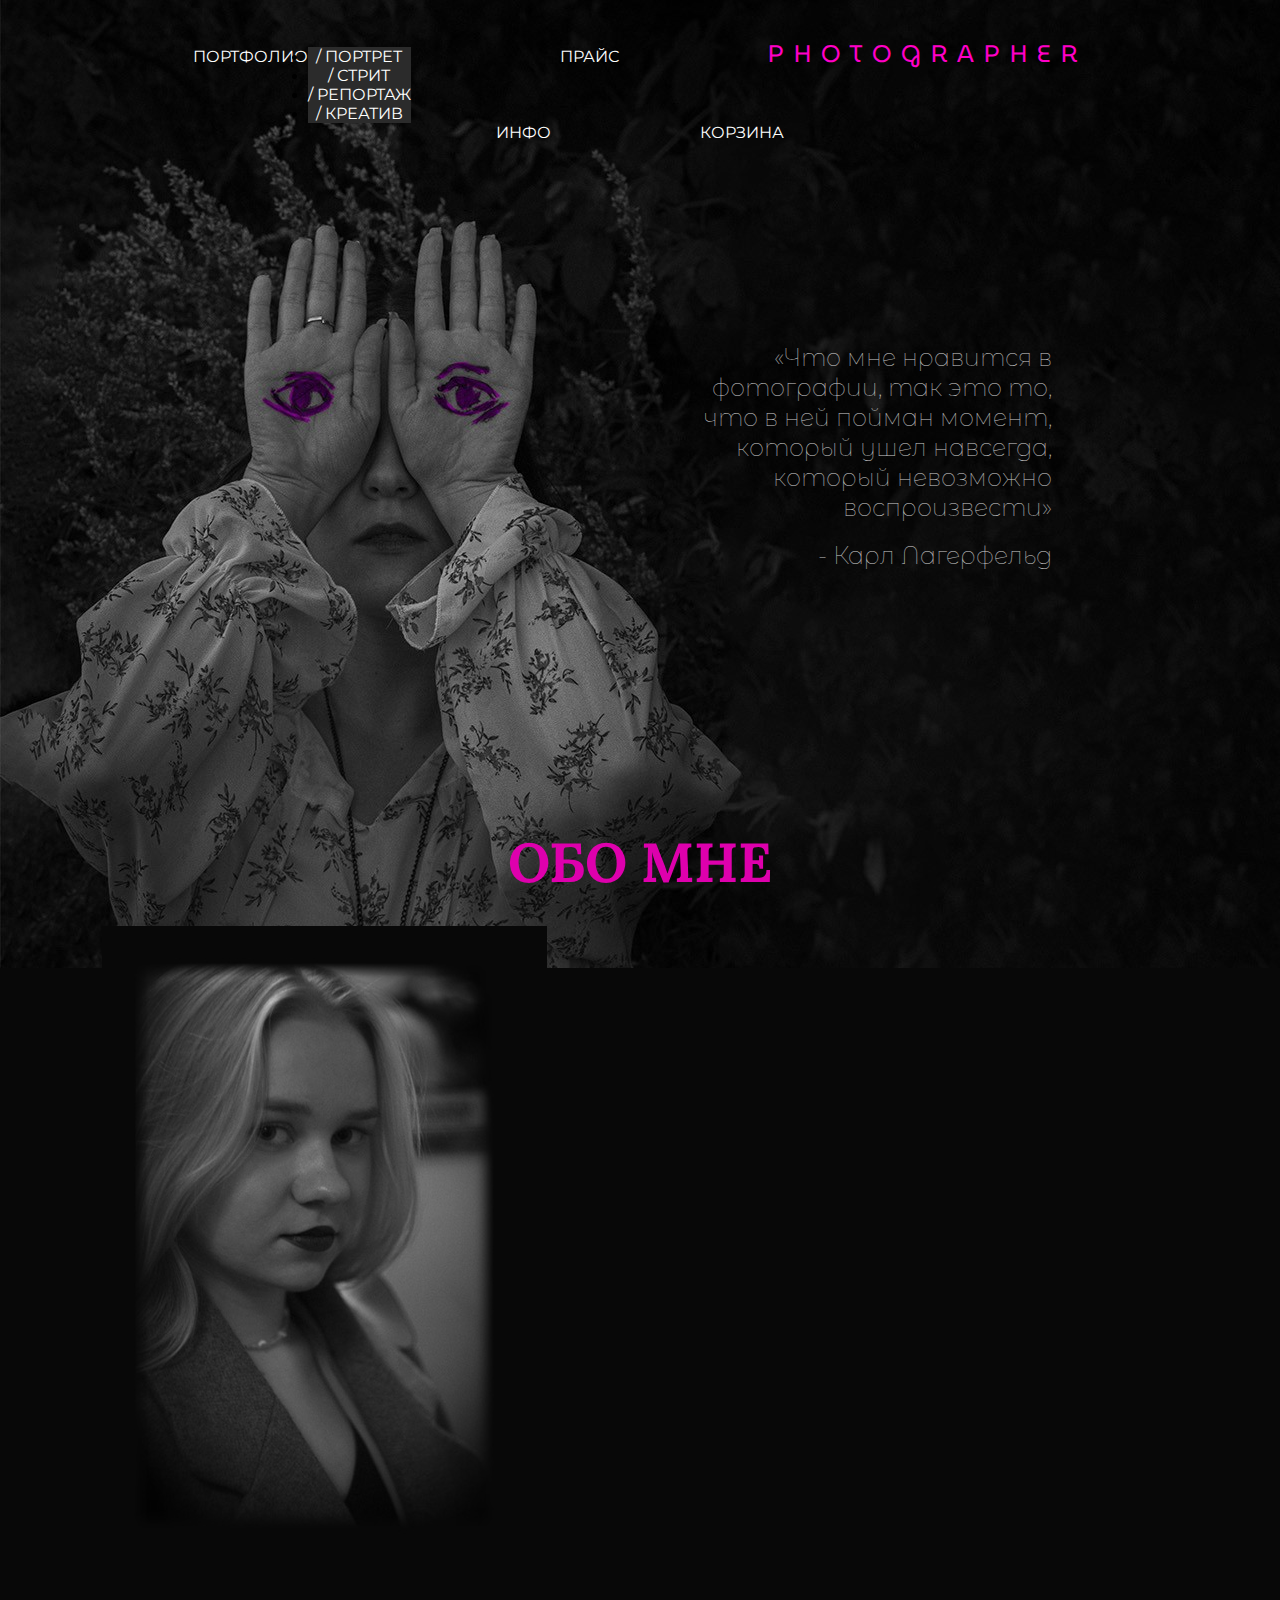
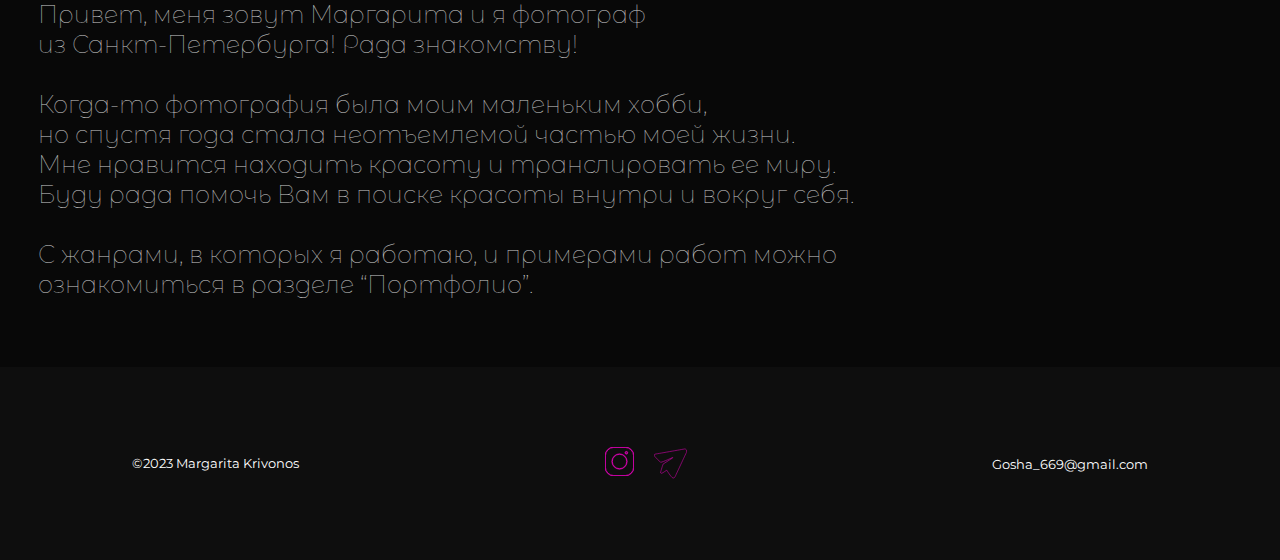
<file: public/index.html>
<!DOCTYPE html>
<html lang="ru">
<head>
	<meta charset="UTF-8">
	<meta name="viewport" content="width=device-width, initial-scale=1.0">
	<title>PHOTOGRAPHER</title>

	<!-- Bootstrap reboot (для сброса стилей) -->
	<!--link rel="stylesheet" href="libs/bootstrap-reboot.min.css"-->

	<!-- Bootstrap сетка -->
	<!--link rel="stylesheet" href="libs/bootstrap-grid.min.css"-->

<link rel="preconnect" href="https://fonts.googleapis.com">
<link rel="preconnect" href="https://fonts.gstatic.com" crossorigin>
<link href="https://fonts.googleapis.com/css2?family=Montserrat:wght@100&display=swap" rel="stylesheet">

<link rel="preconnect" href="https://fonts.googleapis.com">
<link rel="preconnect" href="https://fonts.gstatic.com" crossorigin>
<link href="https://fonts.googleapis.com/css2?family=Montserrat+Alternates:wght@100&display=swap" rel="stylesheet">

<link rel="preconnect" href="https://fonts.googleapis.com">
<link rel="preconnect" href="https://fonts.gstatic.com" crossorigin>
<link href="https://fonts.googleapis.com/css2?family=Lora&display=swap" rel="stylesheet">

<link rel="preconnect" href="https://fonts.googleapis.com">
<link rel="preconnect" href="https://fonts.gstatic.com" crossorigin>
<link href="https://fonts.googleapis.com/css2?family=MuseoModerno:wght@200&display=swap" rel="stylesheet">

 <!-- Bootstrap CSS -->
    <link href="https://cdn.jsdelivr.net/npm/bootstrap@5.0.1/dist/css/bootstrap.min.css" rel="stylesheet" integrity="sha384-+0n0xVW2eSR5OomGNYDnhzAbDsOXxcvSN1TPprVMTNDbiYZCxYbOOl7+AMvyTG2x" crossorigin="anonymous">
	<script src="https://code.jquery.com/jquery-3.3.1.slim.min.js" integrity="sha384-q8i/X+965DzO0rT7abK41JStQIAqVgRVzpbzo5smXKp4YfRvH+8abtTE1Pi6jizo" crossorigin="anonymous"></script>
	<script src="https://cdnjs.cloudflare.com/ajax/libs/popper.js/1.14.7/umd/popper.min.js" integrity="sha384-UO2eT0CpHqdSJQ6hJty5KVphtPhzWj9WO1clHTMGa3JDZwrnQq4sF86dIHNDz0W1" crossorigin="anonymous"></script>
	

	<!-- Стили сайта -->
	<link rel="stylesheet" href="css/style.css">
	
	<style> 
	
	body {
	background-color:#080808;
	}
		</style>
</head>
<body>

<div class= "conteiner-fon">

<div class="flex-container">
<div class="space-around">
<div class="dropdown flex-item" >
  <a class="btn btn-secondary dropdown-toggle" style=" background-color: none !important;
	color:none !important; "href="#" role="button" id="dropdownMenuLink" data-toggle="dropdown" aria-expanded="false">
    ПОРТФОЛИО
  </a>

  <ul class="dropdown-menu" aria-labelledby="dropdownMenuLink" style="opacity:0,3";>
    <li><a class="dropdown-item" href="portraits.html">/ ПОРТРЕТ</a></li>
    <li><a class="dropdown-item" href="#">/ СТРИТ</a></li>
    <li><a class="dropdown-item" href="#">/ РЕПОРТАЖ</a></li>
	<li><a class="dropdown-item" href="#">/ КРЕАТИВ</a></li>
  </ul>
</div>
	<!--div class="flex-item"><a href="portraits.html">ПОРТФОЛИО</a></div-->
	<div class="flex-item"><a href="price.html">ПРАЙС</a></div>
	<div class="flex-item"><a style="font-family: 'MuseoModerno', sans-serif; font-size:24px; color:#FF00C7; letter-spacing: 10px;" href="#">PHOTOGRAPHER</a></div>
	<div class="flex-item"><a href="#">ИНФО</a></div>
	<div class="flex-item"><a href="#">КОРЗИНА</a></div>
</div>

</div>

<!--div class="nav">
		<div class="container">
			<div class="wrap">
				<ul class="nav-menu">
					<li><a href="#">ПОРТФОЛИО</a></li>
					<li><a href="#">ПРАЙС</a></li>
					<li><a href="#">PHOTOGRAPHER</a></li>
					<li><a href="#">ИНФО</a></li>
					<li><a href="#">КОРЗИНА</a></li>
				</ul>
			</div>
		</div>
</div-->
<div class="margin-text">
	<div class="text">	
	<p>«Что мне нравится в фотографии,
	так это то, что в ней пойман момент,
	который ушел навсегда,
	который невозможно воспроизвести»</p>&nbsp;
	
	<p>- Карл Лагерфельд</p>
	</div>

</div>

<div class="conteiner-h1">
<h1>ОБО МНЕ</h1>
</div>


<div class="abzas">

	<div class="avatar">
		<img src="img/avatar.jpg" alt="Фотография 1">
	</div>
	
	<div class="text-new">	
	<p style="text-align:left;">Привет, меня зовут Маргарита и я фотограф<br>
		из Санкт-Петербурга! Рада знакомству! <br>

	<br>Когда-то фотография была моим маленьким хобби,<br> 
	но спустя года стала неотъемлемой частью моей жизни.<br>
	Мне нравится находить красоту и транслировать ее миру.<br> 
	Буду рада помочь Вам в поиске красоты внутри и вокруг себя.<br>
	<br>
	С жанрами, в которых я работаю, и примерами работ  можно<br> ознакомиться в разделе “Портфолио”.
	</p>
	</div>
	
</div>

<!--div class="flex-container space-around">
	<div class="img">
<img src="strelka.svg" alt="Фотография 1" style="width=30; height=10; padding-top:200px;">

	</div-->


<div class="footer">
	<div class="conteiner-footer">
		<div class="avtor">
			<small> &copy;2023 Margarita Krivonos</small></a>
		</div>
		<div class="seti">
			<a class="inst" href="https://instagram.com/gosha_669?igshid=MzMyNGUyNmU2YQ%3D%3D&utm_source=qr">
				<svg id="SLOY_1" data-name="SLOY_1" xmlns="http://www.w3.org/2000/svg" viewBox="0 0 124.15 124.15"><defs><style>.cls-1{fill:#ff11d9;}</style></defs><path class="cls-1" d="M365.74,262.24a35.85,35.85,0,0,1,35.81,35.81v48.53a35.85,35.85,0,0,1-35.81,35.81H317.21a35.85,35.85,0,0,1-35.81-35.81V298.05a35.85,35.85,0,0,1,35.81-35.81h48.53m0-2H317.21a37.81,37.81,0,0,0-37.81,37.81v48.53a37.81,37.81,0,0,0,37.81,37.81h48.53a37.81,37.81,0,0,0,37.81-37.81V298.05a37.81,37.81,0,0,0-37.81-37.81Z" transform="translate(-279.4 -260.24)"/><path class="cls-1" d="M341.48,291.66a30.66,30.66,0,1,1-30.66,30.66,30.7,30.7,0,0,1,30.66-30.66m0-2h0a32.66,32.66,0,0,0-32.66,32.66h0A32.66,32.66,0,0,0,341.48,355h0a32.66,32.66,0,0,0,32.66-32.66h0a32.66,32.66,0,0,0-32.66-32.66Z" transform="translate(-279.4 -260.24)"/><path class="cls-1" d="M371,281.18a3.72,3.72,0,1,1-3.71,3.72,3.72,3.72,0,0,1,3.71-3.72m0-2a5.72,5.72,0,1,0,5.71,5.72,5.72,5.72,0,0,0-5.71-5.72Z" transform="translate(-279.4 -260.24)"/></svg>
			</a>
		<a class="tg" href="https://web.telegram.org/k/#@Mar_gosha_17">
		<svg id="Слой_2" data-name="Слой 2" xmlns="http://www.w3.org/2000/svg" viewBox="0 0 197.75 177.57"><defs><style>.cls-1{fill:none;stroke:#f400c6;stroke-miterlimit:10;stroke-width:3px;}</style></defs><path class="cls-1" d="M468.65,399.26s172.93-30.38,178.82-31.46,16.76,8.09,10.83,20.32c-4.49,9.27-67.37,144.25-67.37,144.25s-4.82,11.84-13.44,9.64c-10.35-2.63-37.21-47-37.21-47s-24.69,16.57-28.84,18.15c-3.45,1.32-9.17,1.71-8-5.57s14.65-49,14.65-49l58.16-37.4a1.13,1.13,0,0,0-1.08-2c-24.13,11-69.62,31.24-72.61,28.29-6.26-6.16-28.42-28.68-29.6-29.77C471.6,416.54,459.52,405,468.65,399.26Z" transform="translate(-463.77 -366.22)"/></svg>
		</a>
		</div>
		<div class="mail">
			<a href="#"><small>Gosha_669@gmail.com</small></a>
		</div>
		</div>
	</div>
</div>
</div>
<script src="https://stackpath.bootstrapcdn.com/bootstrap/4.3.1/js/bootstrap.min.js" integrity="sha384-JjSmVgyd0p3pXB1rRibZUAYoIIy6OrQ6VrjIEaFf/nJGzIxFDsf4x0xIM+B07jRM" crossorigin="anonymous"></script>
</body>
</html>
</file>
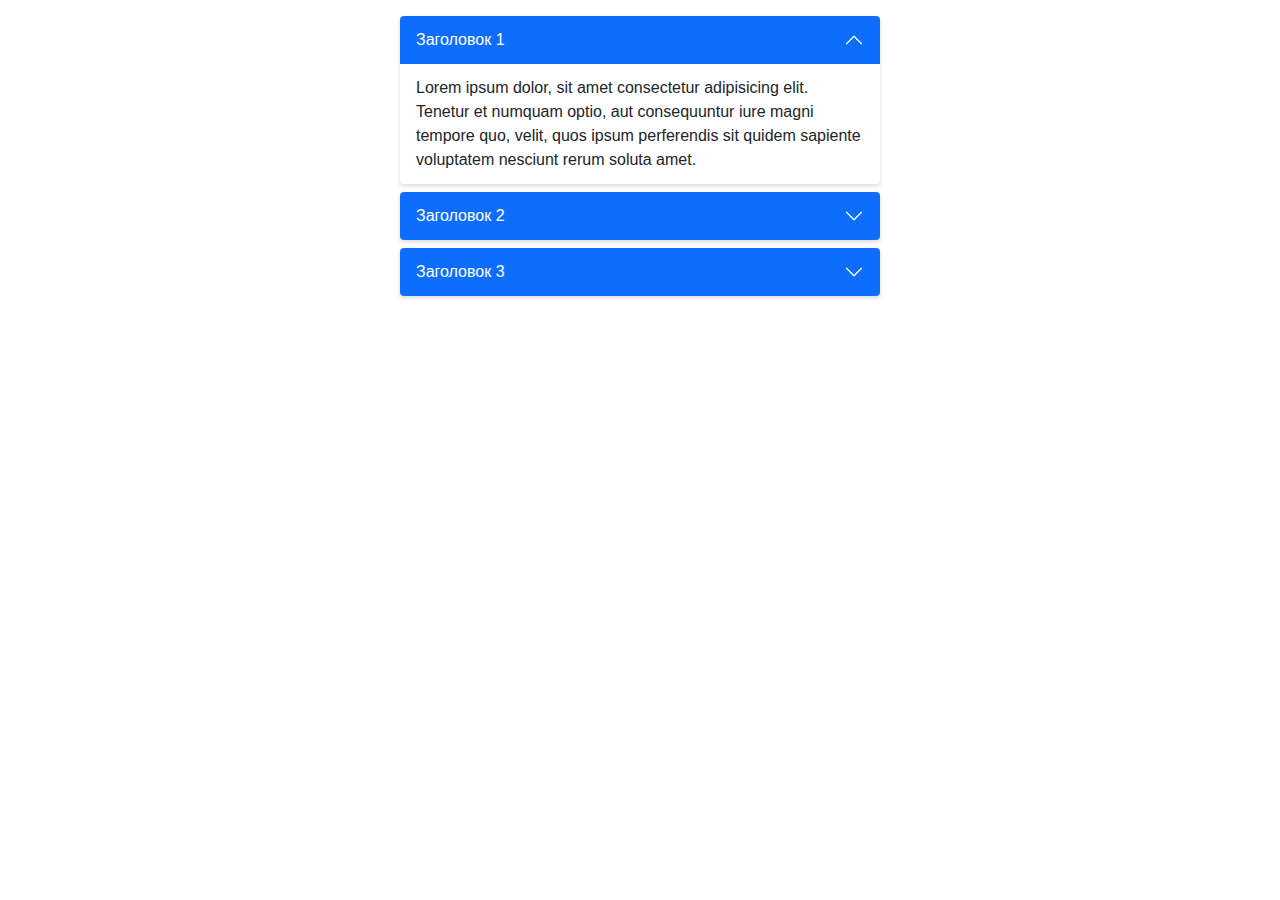
<file: public/slider/accordion/index.html>
<!doctype html>
<html lang="ru">

<head>
  <meta charset="utf-8">
  <meta name="viewport" content="width=device-width, initial-scale=1, shrink-to-fit=no">
  <title>Accordion</title>
  <style>
    body {
      margin: 0;
      font-family: -apple-system, BlinkMacSystemFont, "Segoe UI", Roboto, "Helvetica Neue", Arial, "Noto Sans", sans-serif, "Apple Color Emoji", "Segoe UI Emoji", "Segoe UI Symbol", "Noto Color Emoji";
      font-size: 1rem;
      font-weight: 400;
      line-height: 1.5;
      color: #212529;
      text-align: left;
      background-color: #fff;
    }

    *,
    *::before,
    *::after {
      box-sizing: border-box;
    }
  </style>
  <link href="css/accordion.css" rel="stylesheet">
  <script src="js/accordion.js"></script>
</head>

<body>


  <div class="accordion" style="max-width: 30rem; margin: 1rem auto 2rem;">
    <div class="accordion__item accordion__item_show">
      <div class="accordion__header">
        Заголовок 1
      </div>
      <div class="accordion__body">
        Lorem ipsum dolor, sit amet consectetur adipisicing elit. Tenetur et numquam optio, aut consequuntur iure magni
        tempore quo, velit, quos ipsum perferendis sit quidem sapiente voluptatem nesciunt rerum soluta amet.
      </div>
    </div>
    <div class="accordion__item">
      <div class="accordion__header">
        Заголовок 2
      </div>
      <div class="accordion__body">
        Lorem ipsum dolor sit amet consectetur adipisicing elit. Non earum deleniti recusandae placeat rem eius quod
        aliquid adipisci nemo alias debitis corporis pariatur quibusdam est, porro fuga id iure vero?
      </div>
    </div>
    <div class="accordion__item">
      <div class="accordion__header">
        Заголовок 3
      </div>
      <div class="accordion__body">
        Lorem ipsum dolor sit amet consectetur, adipisicing elit. Aliquid repellat dicta vel sapiente laudantium minima
        porro voluptatem nam, alias aliquam qui quasi eveniet odit fugiat eius aspernatur nesciunt veniam expedita!
      </div>
    </div>
  </div>

  <script>
    new ItcAccordion(document.querySelector('.accordion'), {
      alwaysOpen: true
    });
  </script>

</body>

</html>
</file>
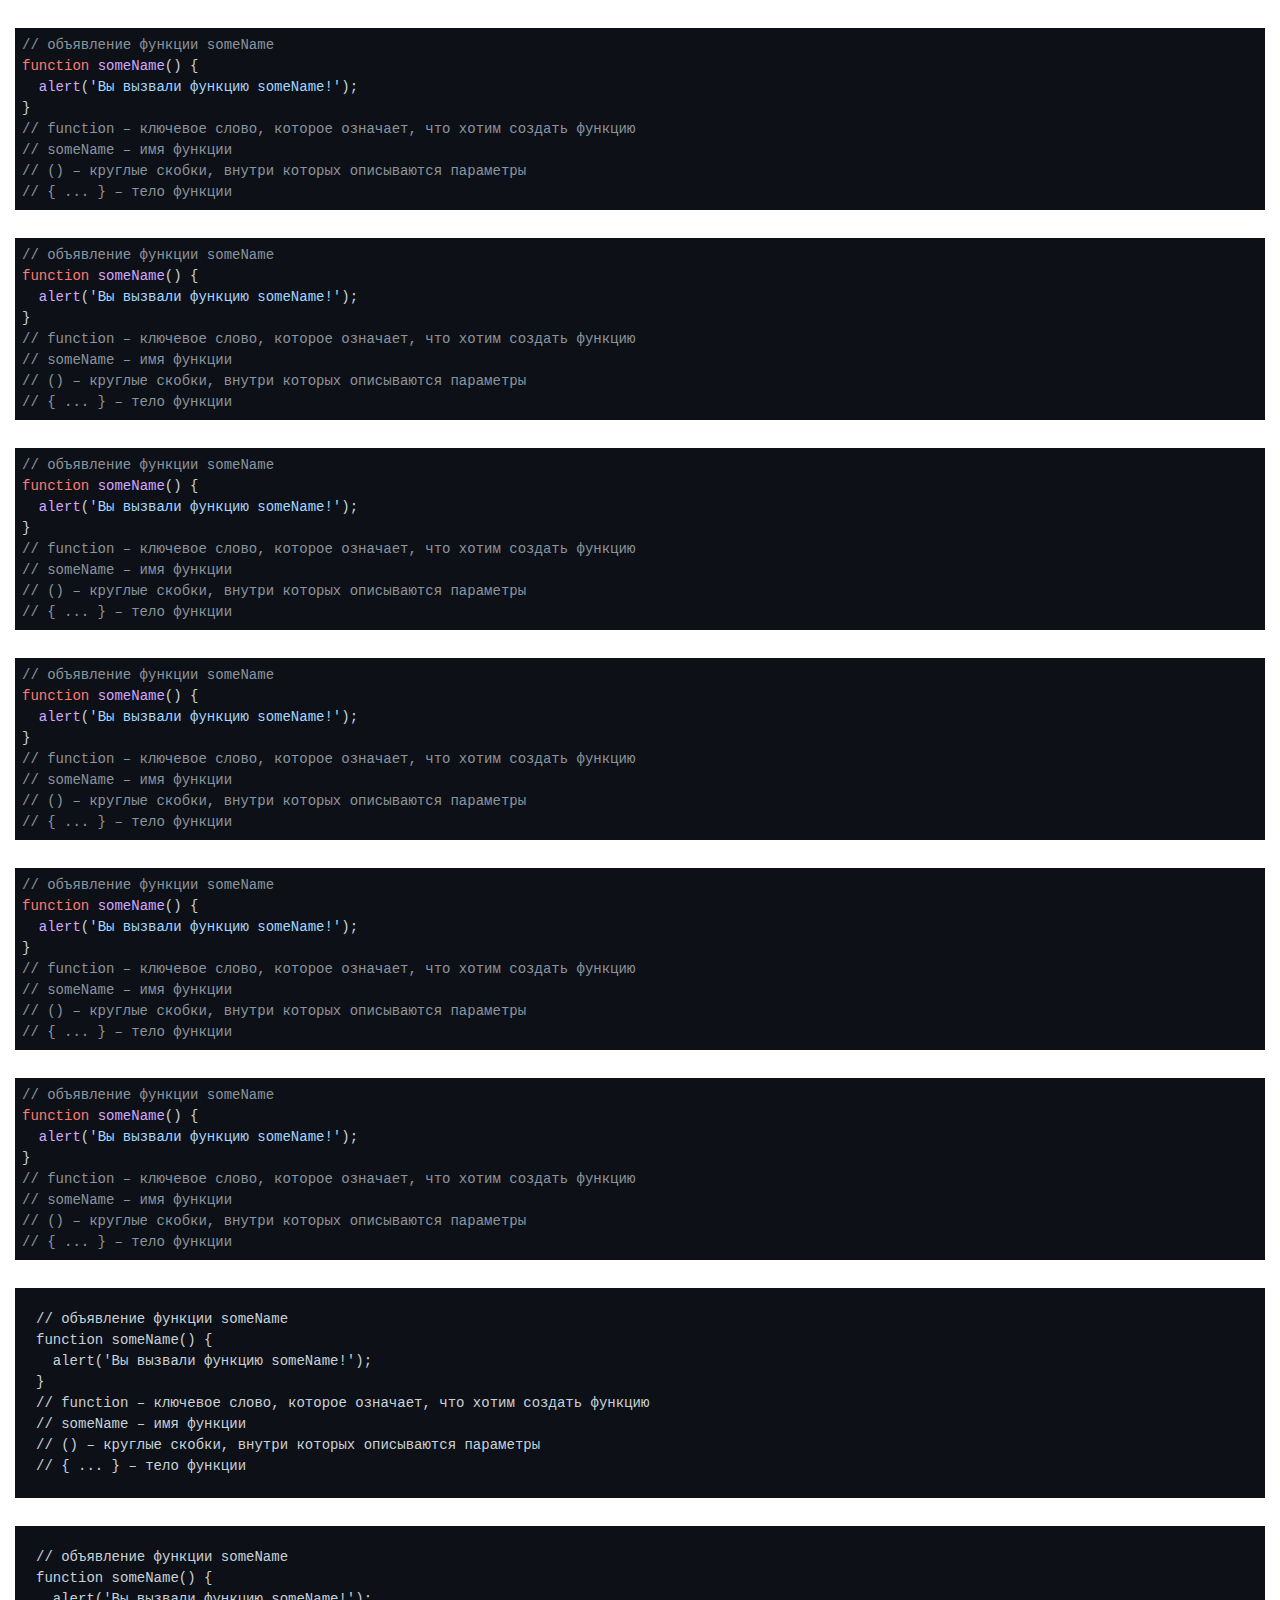
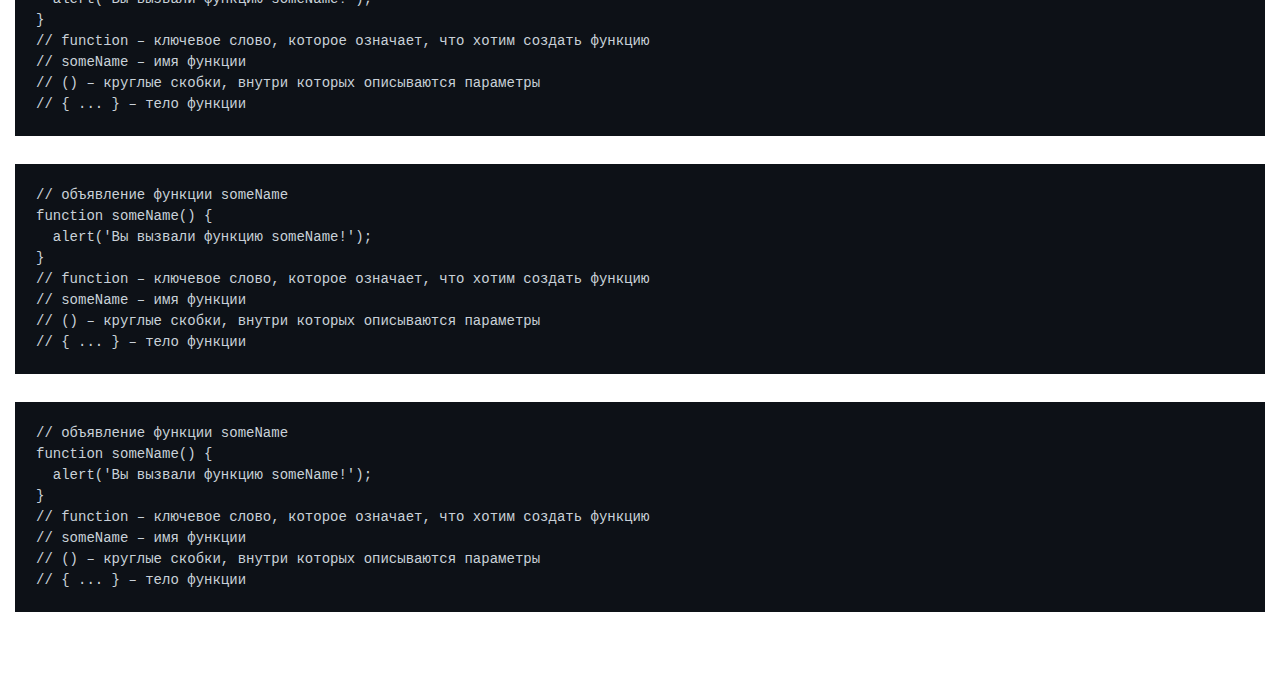
<file: public/slider/code-highlighting/index.html>
<!doctype html>
<html lang="ru">

<head>
  <meta charset="utf-8">
  <meta name="viewport" content="width=device-width, initial-scale=1.0">
  <title>highlight.js</title>
  <link href="assets/css/main.css" rel="stylesheet">
  <script defer src="assets/js/main.js"></script>
</head>

<body>

  <div class="container">

    <pre><code class="lang-js">// объявление функции someName
function someName() {
  alert('Вы вызвали функцию someName!');
}
// function – ключевое слово, которое означает, что хотим создать функцию
// someName – имя функции
// () – круглые скобки, внутри которых описываются параметры
// { ... } – тело функции</code></pre>

    <pre><code class="lang-js">// объявление функции someName
function someName() {
  alert('Вы вызвали функцию someName!');
}
// function – ключевое слово, которое означает, что хотим создать функцию
// someName – имя функции
// () – круглые скобки, внутри которых описываются параметры
// { ... } – тело функции</code></pre>

    <pre><code class="lang-js">// объявление функции someName
function someName() {
  alert('Вы вызвали функцию someName!');
}
// function – ключевое слово, которое означает, что хотим создать функцию
// someName – имя функции
// () – круглые скобки, внутри которых описываются параметры
// { ... } – тело функции</code></pre>

    <pre><code class="lang-js">// объявление функции someName
function someName() {
  alert('Вы вызвали функцию someName!');
}
// function – ключевое слово, которое означает, что хотим создать функцию
// someName – имя функции
// () – круглые скобки, внутри которых описываются параметры
// { ... } – тело функции</code></pre>

    <pre><code class="lang-js">// объявление функции someName
function someName() {
  alert('Вы вызвали функцию someName!');
}
// function – ключевое слово, которое означает, что хотим создать функцию
// someName – имя функции
// () – круглые скобки, внутри которых описываются параметры
// { ... } – тело функции</code></pre>

    <pre><code class="lang-js">// объявление функции someName
function someName() {
  alert('Вы вызвали функцию someName!');
}
// function – ключевое слово, которое означает, что хотим создать функцию
// someName – имя функции
// () – круглые скобки, внутри которых описываются параметры
// { ... } – тело функции</code></pre>

    <pre><code class="hljs lang-js">// объявление функции someName
function someName() {
  alert('Вы вызвали функцию someName!');
}
// function – ключевое слово, которое означает, что хотим создать функцию
// someName – имя функции
// () – круглые скобки, внутри которых описываются параметры
// { ... } – тело функции</code></pre>

    <pre><code class="hljs lang-js">// объявление функции someName
function someName() {
  alert('Вы вызвали функцию someName!');
}
// function – ключевое слово, которое означает, что хотим создать функцию
// someName – имя функции
// () – круглые скобки, внутри которых описываются параметры
// { ... } – тело функции</code></pre>

    <pre><code class="hljs lang-js">// объявление функции someName
function someName() {
  alert('Вы вызвали функцию someName!');
}
// function – ключевое слово, которое означает, что хотим создать функцию
// someName – имя функции
// () – круглые скобки, внутри которых описываются параметры
// { ... } – тело функции</code></pre>

    <pre><code class="hljs lang-js">// объявление функции someName
function someName() {
  alert('Вы вызвали функцию someName!');
}
// function – ключевое слово, которое означает, что хотим создать функцию
// someName – имя функции
// () – круглые скобки, внутри которых описываются параметры
// { ... } – тело функции</code></pre>

  </div>

</body>

</html>
</file>
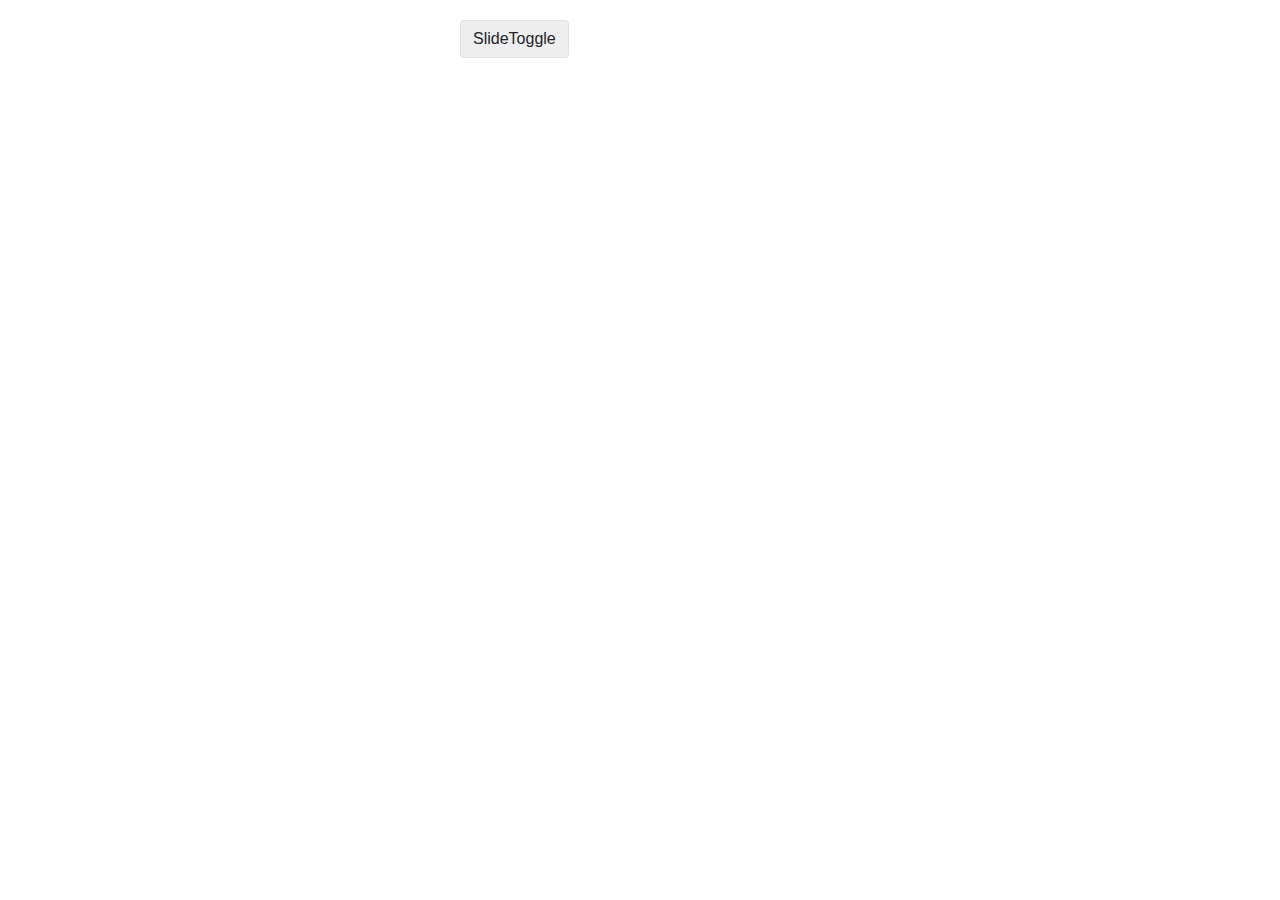
<file: public/slider/collapse/index.html>
<!doctype html>
<html lang="ru">

<head>
  <meta charset="utf-8">
  <meta name="viewport" content="width=device-width, initial-scale=1">
  <title>Collapse</title>
  <link rel="stylesheet" href="css/collapse.css">
  <style>
    *,
    *::before,
    *::after {
      box-sizing: border-box;
    }

    body {
      margin: 0;
      font-family: -apple-system, BlinkMacSystemFont, "Segoe UI", Roboto, "Helvetica Neue", Arial, "Noto Sans", sans-serif, "Apple Color Emoji", "Segoe UI Emoji", "Segoe UI Symbol", "Noto Color Emoji";
      font-size: 1rem;
      font-weight: 400;
      line-height: 1.5;
      color: #212529;
      text-align: left;
      background-color: #fff;
    }

    .container {
      max-width: 400px;
      margin-left: auto;
      margin-right: auto;
      padding: 20px;
    }

    button {
      display: inline-block;
      font-weight: 400;
      font-size: inherit;
      line-height: 1.5;
      color: #212529;
      text-align: center;
      text-decoration: none;
      vertical-align: middle;
      cursor: pointer;
      -webkit-user-select: none;
      -moz-user-select: none;
      user-select: none;
      background-color: #eee;
      border: 1px solid #e0e0e0;
      padding: 0.375rem 0.75rem;
      font-size: 1rem;
      border-radius: 0.25rem;
      transition: color .15s ease-in-out, background-color .15s ease-in-out, border-color .15s ease-in-out, box-shadow .15s ease-in-out;
    }

    button:hover {
      background-color: #e0e0e0;
      border-color: #bdbdbd;
    }

    button {
      margin-bottom: 1rem;
    }

    .collapse__body {
      word-wrap: break-word;
      background-color: #fff;
      background-clip: border-box;
      border: 5px solid rgba(139, 195, 74, .5);
      border-radius: 0.25rem;
      padding: 1rem;
    }
  </style>

</head>

<body>

  <div class="container">
    <button id="toggle" type="button">SlideToggle</button>

    <div class="collapse">
      <div class="collapse__body">
        <p>Lorem ipsum dolor sit amet consectetur, adipisicing elit. Aspernatur obcaecati animi corrupti, numquam
          explicabo maxime recusandae cupiditate amet velit sequi soluta nostrum vel consequuntur consectetur
          repellendus quia doloremque itaque eum!</p>
      </div>
    </div>
  </div>



  <script src="js/collapse.js"></script>
  <script>

    const collapse = new ItcCollapse(document.querySelector('.collapse'));

    document.querySelector('#toggle').onclick = () => {
      collapse.toggle();
    }
  </script>

</body>

</html>
</file>
<file: public/slider/custom-select/index.html>
<!doctype html>
<html lang="ru">

<head>
  <meta charset="UTF-8">
  <meta name="viewport" content="width=device-width, initial-scale=1.0">
  <title>Custom select</title>
  <link href="https://fonts.googleapis.com/css2?family=Roboto&display=swap" rel="stylesheet">
  <style>
    body {
      font-family: 'Roboto', sans-serif;
    }

    .container {
      max-width: 250px;
      margin-left: auto;
      margin-right: auto;
    }
  </style>
  <!-- Подключаем CSS файл CustomSelect -->
  <link rel="stylesheet" href="itc-custom-select.css">
  <!-- Подключаем JavaScript файл CustomSelect -->
  <script defer src="itc-custom-select.js"></script>
  <!-- JS-код в котором инициализируем экземпляр CustomSelect для #select-1 -->
  <script>
    document.addEventListener('DOMContentLoaded', () => {
      ItcCustomSelect.create('#select-1', {
        name: 'car',
        targetValue: 'ford',
        options: [
          ['volkswagen', 'Volkswagen'],
          ['ford', 'Ford'],
          ['toyota', 'Toyota'],
          ['nissan', 'Nissan']
        ],
        onSelected(select, option) {
          // выбранное значение
          console.log(`Выбранное значение: ${select.value}`);
          // индекс выбранной опции
          console.log(`Индекс выбранной опции: ${select.selectedIndex}`);
          // выбранный текст опции
          const text = option ? option.textContent : '';
          console.log(`Выбранный текст опции: ${text}`);
        },
      });
      document.querySelector('.itc-select').addEventListener('itc.select.change', (e) => {
        const btn = e.target.querySelector('.itc-select__toggle');
        // выбранное значение
        console.log(`Выбранное значение: ${btn.value}`);
         // индекс выбранной опции
        console.log(`Индекс выбранной опции: ${btn.dataset.index}`);
        // выбранный текст опции
        const selected = e.target.querySelector('.itc-select__option_selected');
        const text = selected ? selected.textContent : '';
        console.log(`Выбранный текст опции: ${text}`);
      });
    })
  </script>
</head>

<body>

  <div class="container">

    <!-- Кастомный селект -->
    <div id="select-1"></div>

  </div>
</body>

</html>
</file>
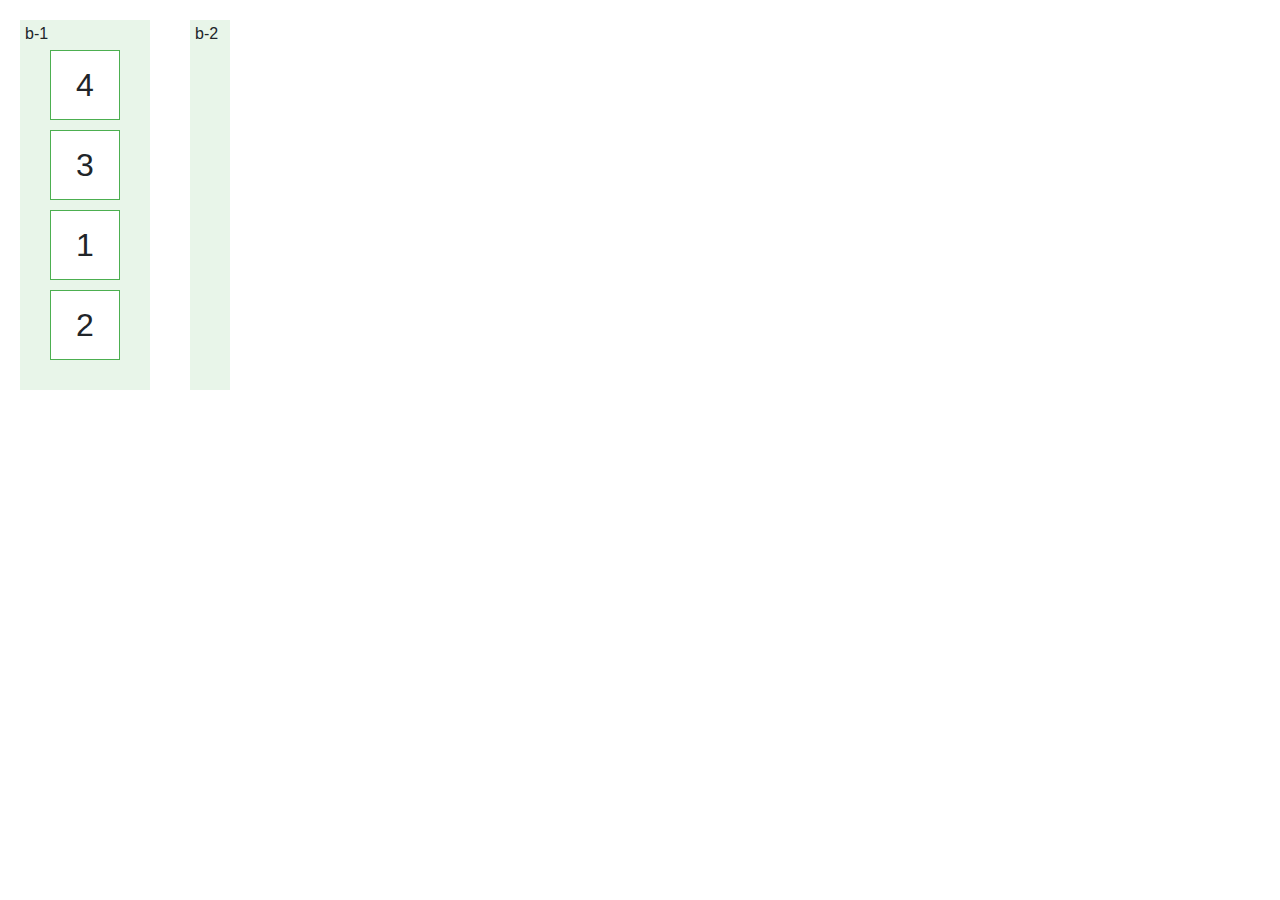
<file: public/slider/dynamic-move-elements/index.html>
<!doctype html>
<html lang="ru">

<head>
  <meta charset="utf-8">
  <meta name="viewport" content="width=device-width, initial-scale=1">
  <title>Dynamic Movement of Elements</title>
  <style>
    *,
    *::before,
    *::after {
      box-sizing: border-box;
    }

    body {
      margin: 0;
      font-family: -apple-system, BlinkMacSystemFont, "Segoe UI", Roboto, "Helvetica Neue", Arial, "Noto Sans", sans-serif, "Apple Color Emoji", "Segoe UI Emoji", "Segoe UI Symbol", "Noto Color Emoji";
      font-size: 1rem;
      font-weight: 400;
      line-height: 1.5;
      color: #212529;
      text-align: left;
      background-color: #fff;
    }

    .container {
      display: flex;
      flex-wrap: wrap;
    }

    .b-1,
    .b-2 {
      margin: 20px;
      padding: 20px;
      background-color: #e8f5e9;
      position: relative;
    }

    .section {
      position: absolute;
      top: 0;
      left: 0;
      padding: 2px 5px;
    }

    .el-1,
    .el-2,
    .el-3,
    .el-4 {
      width: 70px;
      height: 70px;
      margin: 10px;
      background-color: #fff;
      border: 1px solid #4caf50;
      display: flex;
      align-items: center;
      justify-content: center;
      font-size: 2rem;
    }
  </style>

</head>

<body>

  <div class="container">

    <div class="b-1">
      <div class="section">b-1</div>
      <div class="el-1">1</div>
      <div class="el-2">2</div>
    </div>

    <div class="b-2">
      <div class="section">b-2</div>
      <div class="el-3" data-move-el="[{'bp-min': 1000, 'index': 1, 'target': '.b-1'}]">3</div>
      <div class="el-4" data-move-el="[{'bp-min': 300, 'index': 1, 'target': '.b-1'}]">4</div>
    </div>

  </div>



  <script src="js/move-elements.js"></script>
  <script>
    new ItcMoveEl();
  </script>

</body>

</html>
</file>
<file: public/slider/modal/index.html>
<!DOCTYPE html>
<html lang="ru">

<head>
  <meta charset="utf-8">
  <meta content="width=device-width, initial-scale=1, shrink-to-fit=no" name="viewport">
  <title>Пример реализации динамического модального окна для сайта на чистом JavaScript</title>
  <style>
    *,
    *::before,
    *::after {
      box-sizing: border-box;
    }

    body {
      margin: 0;
      font-family: -apple-system, BlinkMacSystemFont, "Segoe UI", Roboto, "Helvetica Neue", Arial, "Noto Sans", sans-serif, "Apple Color Emoji", "Segoe UI Emoji", "Segoe UI Symbol", "Noto Color Emoji";
      font-size: 19px;
      font-weight: 400;
      line-height: 1.5;
      color: #212529;
      text-align: left;
      background-color: #fff;
    }
  </style>
  <link href="css/modal.css" rel="stylesheet">
</head>

<body>

<button class="btn" id="show-modal">Открыть</button>

<script src="js/modal.js"></script>
<script>
  // создаём модальное окно
  const modal = new ItcModal();
  // при клике по кнопке #show-modal
  document.querySelector('#show-modal').addEventListener('click', () => {
    // откроем модальное окно
    modal.show();
  });
</script>

</body>

</html>
</file>
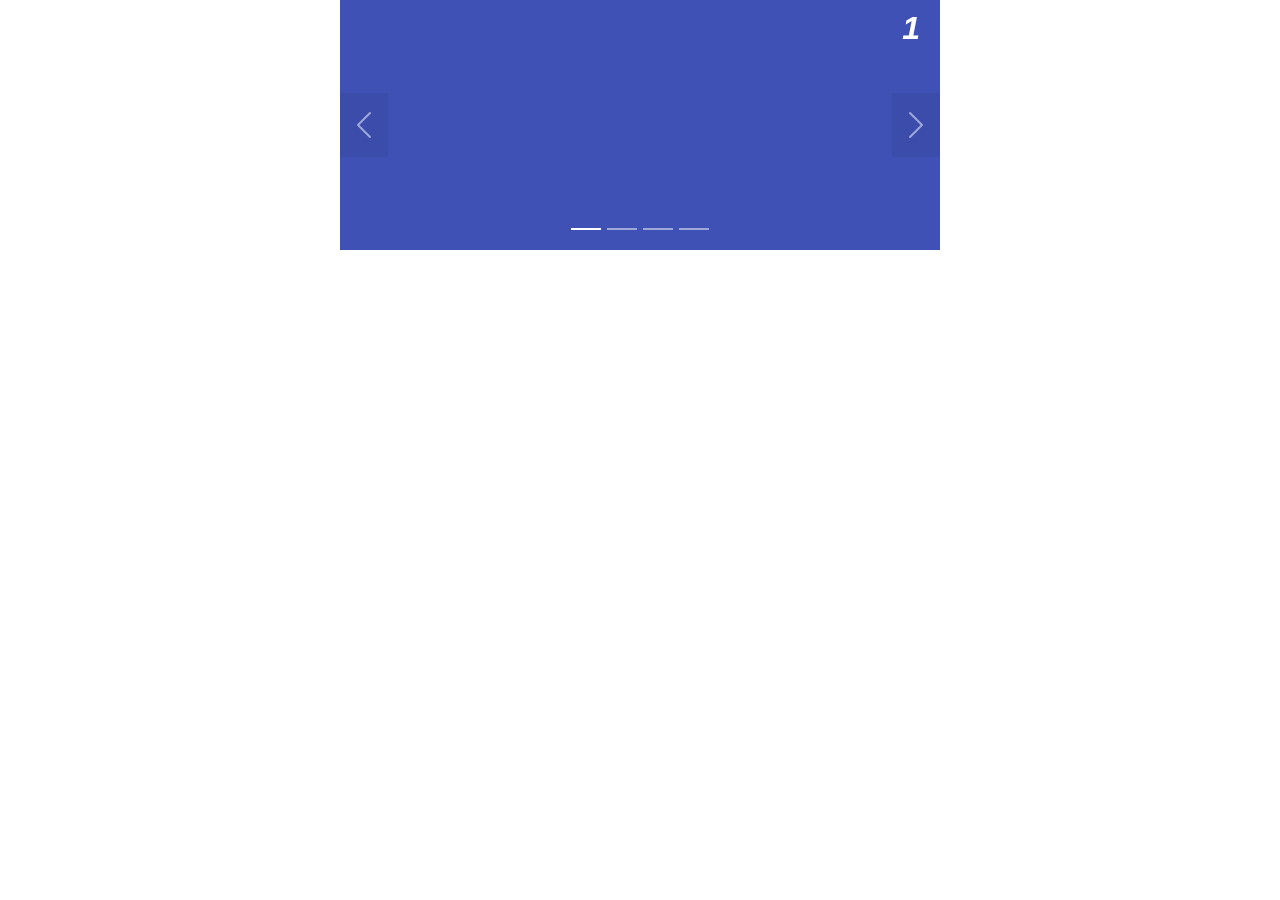
<file: public/slider/simple-adaptive-slider/index.html>
<!doctype html>
<html lang="ru">

<head>
  <meta charset="utf-8">
  <meta name="viewport" content="width=device-width, initial-scale=1, shrink-to-fit=no">
  <title>JavaScript SimpleAdaptiveSlider - Слайдер для сайта на чистом JavaScript [Example 01]</title>
  <!-- Подключаем CSS слайдера -->
  <link rel="stylesheet" href="simple-adaptive-slider.css">
  <style>
    /* стили для элемента body */
    body {
      margin: 0;
      font-family: -apple-system, BlinkMacSystemFont, 'Segoe UI', Roboto, 'Helvetica Neue', Arial,
      sans-serif, 'Apple Color Emoji', 'Segoe UI Emoji', 'Segoe UI Symbol';
    }

    /* дополнительные стили для этого примера */
    .itcss__items {
      counter-reset: slide;
    }

    .itcss__item {
      counter-increment: slide;
    }

    .itcss__item>div::before {
      content: counter(slide);
      position: absolute;
      top: 10px;
      right: 20px;
      color: #fff;
      font-style: italic;
      font-size: 32px;
      font-weight: bold;
    }
  </style>
  <!-- Подключаем JS слайдера -->
  <script defer src="simple-adaptive-slider.js"></script>
  <script>
    document.addEventListener('DOMContentLoaded', () => {
      // активация слайдера
      new ItcSimpleSlider('.itcss', {
        loop: false,
        autoplay: true,
        swipe: true
      });
    });
  </script>
</head>

<body>
  <!-- Разметка слайдера -->
  <div class="itcss">
    <div class="itcss__wrapper">
      <div class="itcss__items">
        <div class="itcss__item">
          <div style="height: 250px; background: #3f51b5;"></div>
        </div>
        <div class="itcss__item">
          <div style="height: 250px; background: #607d8b;"></div>
        </div>
        <div class="itcss__item">
          <div style="height: 250px; background: #f44336;"></div>
        </div>
        <div class="itcss__item">
          <div style="height: 250px; background: #4caf50;"></div>
        </div>
      </div>
    </div>
    <button class="itcss__btn itcss__btn_prev" role="button" data-slide="prev"></button>
    <button class="itcss__btn itcss__btn_next" role="button" data-slide="next"></button>
  </div>
</body>

</html>
</file>
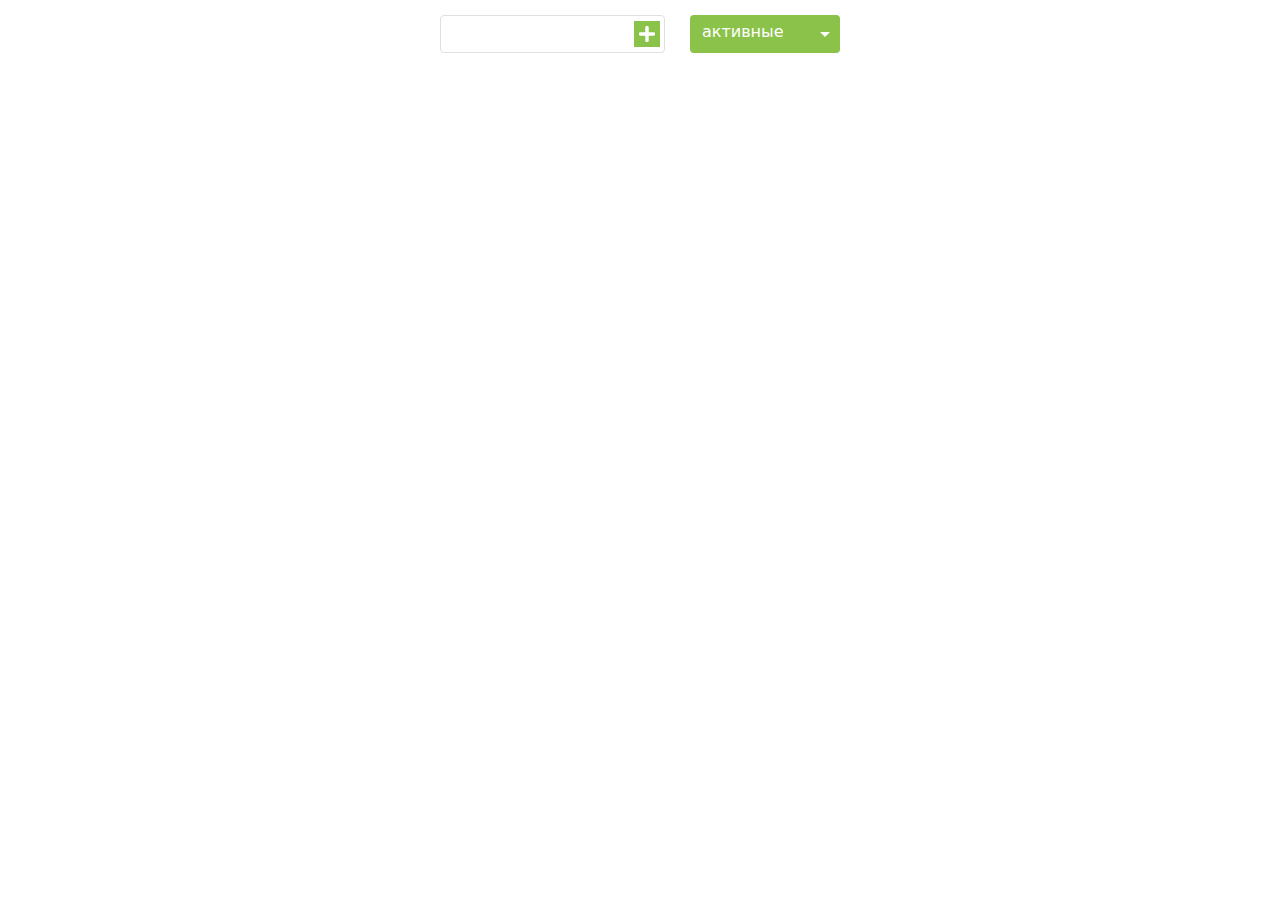
<file: public/slider/simple-todo-list/index.html>
<!doctype html>
<html lang="ru">

<head>
  <meta charset="utf-8">
  <meta name="viewport" content="width=device-width, initial-scale=1, shrink-to-fit=no">
  <title>Todo List on pure JavaScript</title>
  <link rel="stylesheet" href="css/simple-todo-list.css">
  <script defer src="js/simple-todo-list.js"></script>
  <style>
    *,
    *::before,
    *::after {
      box-sizing: border-box;
    }

    body {
      margin: 0;
      font-family: system-ui, -apple-system, "Segoe UI", Roboto, "Helvetica Neue", Arial, "Noto Sans", "Liberation Sans", sans-serif, "Apple Color Emoji", "Segoe UI Emoji", "Segoe UI Symbol", "Noto Color Emoji";
      font-size: 1rem;
      font-weight: 400;
      line-height: 1.5;
      color: #212529;
      background-color: #fff;
      -webkit-text-size-adjust: 100%;
      -webkit-tap-highlight-color: rgba(0, 0, 0, 0);
    }
  </style>
</head>

<body>

  <div class="todo">
    <div class="todo__input">
      <input class="todo__text" type="text">
      <span class="todo__add"></span>
    </div>
    <select class="todo__options">
      <option value="active">активные</option>
      <option value="completed">завершённые</option>
      <option value="deleted">удалённые</option>
    </select>
    <ul class="todo__items" data-todo-option="active"></ul>
  </div>

</body>

</html>
</file>
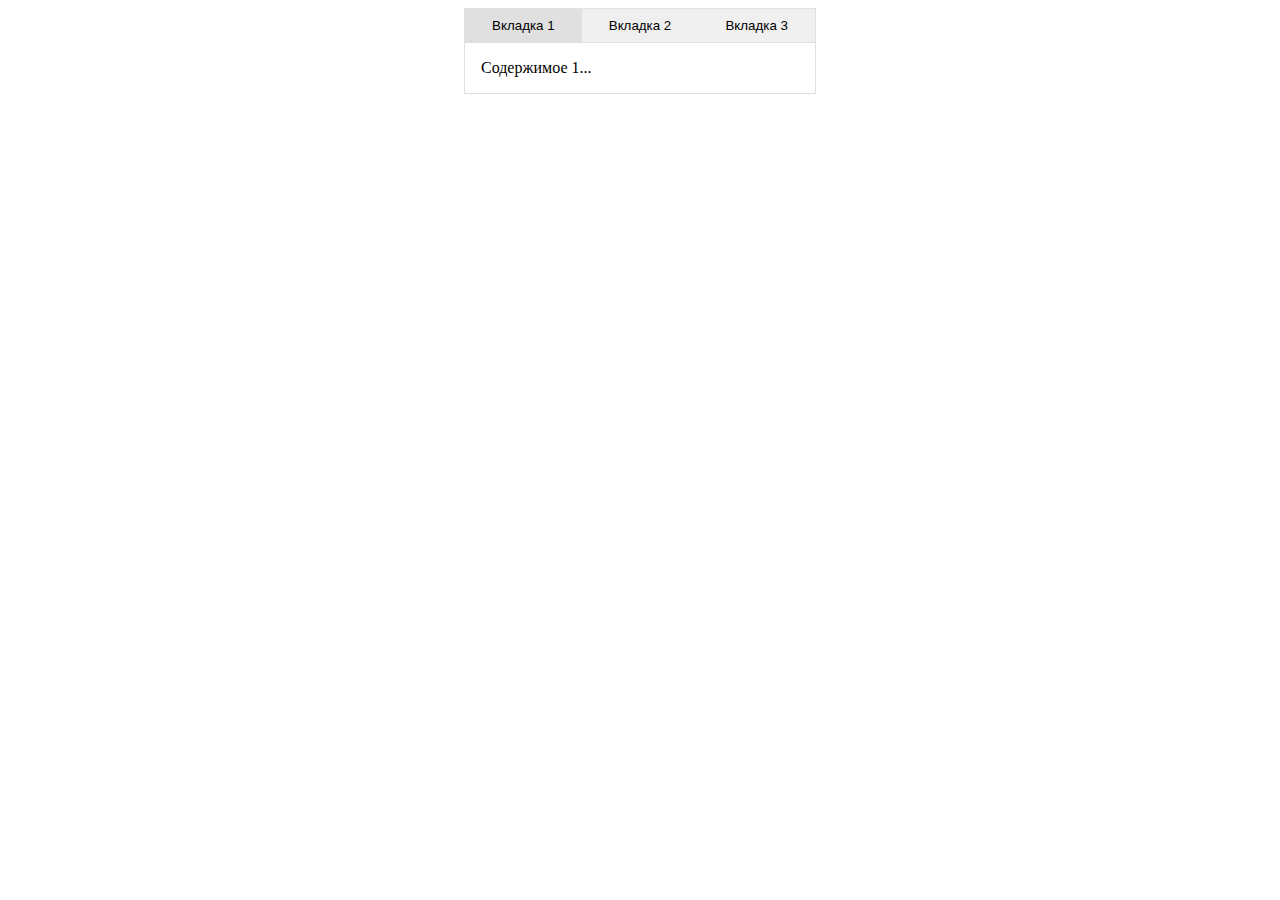
<file: public/slider/tabs/index.html>
<!DOCTYPE html>
<html lang="ru">

<head>
  <meta charset="utf-8">
  <meta http-equiv="X-UA-Compatible" content="IE=edge">
  <meta name="viewport" content="width=device-width, initial-scale=1">
  <title>Табы на чистом CSS и JavaScript</title>
  <link rel="stylesheet" href="css/tabs.css">
  <style>
    .tabs {
      max-width: 350px;
      margin-left: auto;
      margin-right: auto;
    }
  </style>

</head>

<body>

  <div class="tabs">
    <div class="tabs__nav">
      <button class="tabs__btn tabs__btn_active">Вкладка 1</button>
      <button class="tabs__btn">Вкладка 2</button>
      <button class="tabs__btn">Вкладка 3</button>
    </div>
    <div class="tabs__content">
      <div class="tabs__pane tabs__pane_show">
        Содержимое 1...
      </div>
      <div class="tabs__pane">
        Содержимое 2...
      </div>
      <div class="tabs__pane" id="content-3">
        Содержимое 3...
      </div>
    </div>
  </div>

  <script src="js/tabs.js"></script>
  <script>
    const tabs = new ItcTabs('.tabs');
  </script>

</body>

</html>
</file>
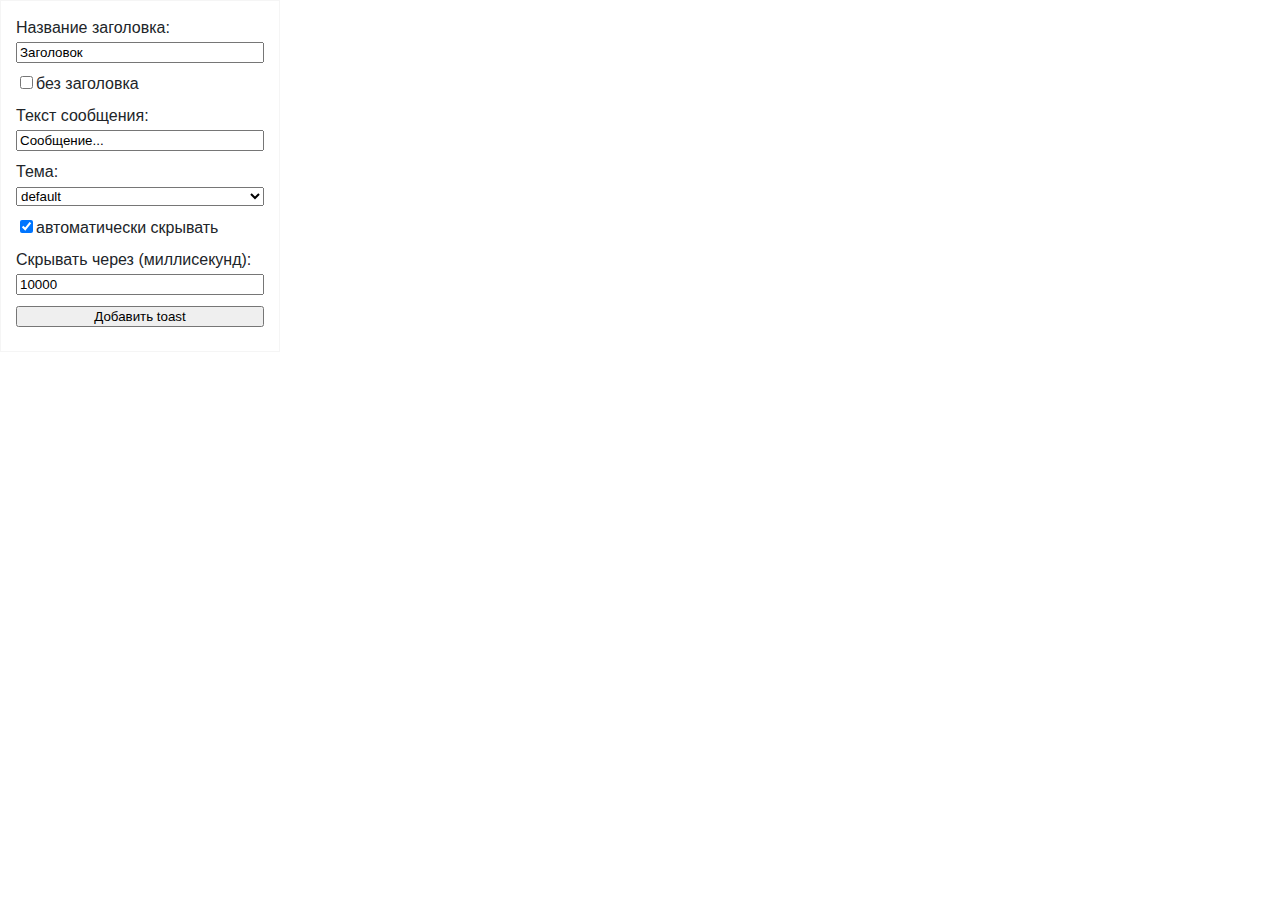
<file: public/slider/toast/index.html>
<!doctype html>
<html lang="ru">

<head>
  <meta charset="utf-8">
  <meta name="viewport" content="width=device-width, initial-scale=1, shrink-to-fit=no">
  <title>Toast on pure JavaScript</title>
  <style>
    body {
      margin: 0;
      font-family: -apple-system, BlinkMacSystemFont, "Segoe UI", Roboto, "Helvetica Neue", Arial, "Noto Sans", sans-serif, "Apple Color Emoji", "Segoe UI Emoji", "Segoe UI Symbol", "Noto Color Emoji";
      font-size: 1rem;
      font-weight: 400;
      line-height: 1.5;
      color: #212529;
      text-align: left;
      background-color: #fff;
    }

    *,
    *::before,
    *::after {
      box-sizing: border-box;
    }
  </style>
  <link href="css/toast.css" rel="stylesheet">
  <script src="js/toast.js"></script>
</head>

<body style="min-height: 100vh;">

  <div style="max-width: 280px; padding: 15px; border: 1px solid #f5f5f5;">
    <div style="margin-bottom: 0.5rem;">
      Название заголовка:
      <input name="toast-title" type="text" value="Заголовок" style="width: 100%;">
    </div>
    <div style="margin-bottom: 0.5rem;">
      <input name="toast-without-title" type="checkbox">без заголовка
    </div>
    <div style="margin-bottom: 0.5rem;">
      Текст сообщения:
      <input name="toast-text" type="text" value="Сообщение..." style="width: 100%;">
    </div>
    <div style="margin-bottom: 0.5rem;">
      Тема:
      <select class="form-control" name="toast-theme" style="width: 100%;">
        <option selected value="default">default</option>
        <option value="primary">primary</option>
        <option value="secondary">secondary</option>
        <option value="success">success</option>
        <option value="danger">danger</option>
        <option value="warning">warning</option>
        <option value="info">info</option>
        <option value="light">light</option>
        <option value="dark">dark</option>
      </select>
    </div>
    <div style="margin-bottom: 0.5rem;">
      <input name="toast-autohide" type="checkbox" checked>автоматически скрывать
    </div>
    <div style="margin-bottom: 0.5rem;">
      Скрывать через (миллисекунд):
      <input name="toast-interval" type="text" value="10000" style="width: 100%;">
    </div>
    <div style="margin-bottom: 0.5rem;">
      <button id="add-toast" type="button" style="width: 100%;">Добавить toast</button>
    </div>
  </div>



  <script>
    document.querySelector('[name="toast-without-title"]').onchange = (e) => {
      document.querySelector('[name="toast-title"]').disabled = e.target.checked;
    }

    document.addEventListener('hide.toast', (e) => {
      console.log(e.detail.target);
    });

    document.querySelector('#add-toast').onclick = () => {
      /*
        title - название заголовка
        text - текст сообщения
        theme - тема
        autohide - нужно ли автоматически скрыть всплывающее сообщение через interval миллисекунд interval - количество миллисекунд через которые необходимо скрыть сообщение
      */
      new Toast({
        title: document.querySelector('[name="toast-without-title"]').checked === true ?
          false : document.querySelector('[name="toast-title"]').value,
        text: document.querySelector('[name="toast-text"]').value,
        theme: document.querySelector('[name="toast-theme"] option:checked').value,
        autohide: document.querySelector('[name="toast-autohide"]').checked,
        interval: parseInt(document.querySelector('[name="toast-interval"]').value)
      });
    }
  </script>

</body>

</html>
</file>
<file: public/css/style.css>
/*Обнуление*/*{padding:0;margin:0;border:0;}
*,*:before,*:after{-moz-box-sizing:border-box;-webkit-box-sizing:border-box;box-sizing:border-box;}:focus,:active{outline:none;}
a:focus,a:active{outline:none;}nav,footer,header,aside{display:block;}
/*--------------------*/

	
.conteiner-fon{
	display:flex;
	flex-direction:column;
	height:2160px;
	width:100%;
	background:url(fons/fon.jpg);
	background-repeat: no-repeat;
	position: absolute;
	justify-content:space-between;
}
.conteiner-h1{
	display:flex;
	color:#DE00AD;
	font-family: 'Lora', serif;
	font-style:lighter;
	font-size: 30px;
	margin-top:7%;
	justify-content:center;
}

.img {
	width:30px;
	height:60px;
float: center;
left:1000px;
top:-2px;
padding:50px;
}

.flex-conteiner{
display: flex;
flex-direction:row;
flex-wrap:wrap;
align-items:center;
width:80%;
	height:15%;
justify-content:space-between;
}

.space-around{
	text-align: center;
	flex-direction:row;
flex-wrap:wrap;
align-items:center;
	margin: 35px;
	
	
}

.flex-item{
	display:inline-flex;
	flex-wrap:wrap;
	align-items: baseline;
	/*flex: 1 1 auto;*/
	margin-left: 6%;
	margin-right: 6%;
	/*margin-top:2%;*/
	
}


a {
text-decoration: none;
color: #fff;
font-size: 15 px;
font-family: 'Montserrat', sans-serif;
/*opacity:0.9;*/
}

a:hover{
    color: #FF00C7; 
}

a:active{
    color: #FF00C7; 
	text-decoration: underline;
}
.margin-text{
	display:flex;
	justify-content: flex-end;
    width: 100%;
	float: right;
}	

.text {
	width: 30%;
	height: 20%;
	opacity:0.8;
padding: 10px;
margin-top:10%;
margin-bottom:10%;
margin-right:17%;
display: flex;
flex-direction:column;
float: right;

    /*margin-block-start: 20em;
    margin-block-end: 1em;
    margin-inline-start: 0px;
    margin-inline-end: 297px;*/
}


.abzas{
	display:flex;
	flex-wrap:wrap;
	/*justify-content: center;*/
    width: 100%;
	align-items:center;
	/*float: right;*/
}

.text-new {
	/*width: 70%;*/
	/*height: 45%;*/
	opacity:0.8;
padding: 1%;
display: flex;
margin:2%;
float: right;
   /* margin-block-start: 15%;
    margin-block-end: 1em;
    margin-inline-start: 0px;
    margin-inline-end: 16%;*/
}


p {
color: #FFF;
text-align: right;
font-family: 'Montserrat Alternates', sans-serif;
font-size: 24px;
font-style: normal;
font-weight: 200;
line-height: 30px;
font-weight: lighter;
padding:100 px;
margin: 100 px;
}	

.avatar {
	display:flex;
	
	margin-left:8%;
	margin-right:8%;
}

h1{
	font-size: 55px;
}
.footer {
	
	display:flex;
	flex-direction: row;
	flex-wrap: nowrap;
	justify-content: center;
		padding: 0px; 
		background:rgba(30, 30, 30, 0.29);
		width: 100%; 
		height:193px;
		color: #FFF;
		font-family: Montserrat, sans-serif;
		font-size: 15px;
		font-style: normal;
		/*font-weight: 300;
		line-height: normal;*/
		align-items:center;
}
		
.conteiner-footer{
	display:flex;
	flex-wrap:wrap;
	align-items:center;
	justify-content:space-between;
	align-content:center;
	min-width: 80%;
	height:30%;
	
}	
	
.avtor {
display: flex;
padding: 4px;
gap: 10px;
/*margin-right:300px;
margin-left:170px;*/
}	

.seti{
	display: inline-flex;	
	justify-content:center;
}
.inst{
	display: flex;
width:29px;
height:29px;
/*padding-left:10px;
padding-right:10 px;*/
margin:10px;
/*margin-left:290px;*/
color: #FFF;
}

.tg{
	display: flex;
width:33px;
height:33px;
/*padding-left:10px;
padding-right:10px;
/*margin-right:290px;*/
margin:10px;
color: #FFF;
}

.mail{
display: flex;
padding: 4px;
gap: 10px;
/*margin-left:250px;
margin-right:170px;*/
}

/*----------------------------*/
/*для выпадающего списка*/

/*плашка под кнопкой списка активная*/
.dropdown-toggle:focus{
    background-color: #0000 !important;
	color:#FF00C7 !important;
	box-shadow: none !important;
}

/*плашка под кнопкой списка в обычном состоянии (отключение базовых стилей)*/
.btn {
background:transparent;	
border:none;
}	

/*плашка под кнопкой списка при наведении(отключение базовых стилей)*/
.btn:hover{
	background:transparent;	/*наследуется*/
	color: #FF00C7;
}

/*плашка под кнопкой списка при нажатии(отключение базовых стилей)*/
.btn:active{
	background:transparent;	
	color: #FF00C7;
	border:none;
	text-decoration: true;
}

/*цвет плашки под списком*/
.dropdown-menu {
	background:#2B2B2B !important;	
}

/*цвет текста в выпадающем списке*/
.dropdown-item {
color:#fff;	
}

.dropdown-item:hover {
color:#FF00C7;	
background: transparent !important;	
opacity:1;
}
</file>
<file: public/slider/accordion/css/accordion.css>
.accordion__item {
  margin-bottom: 0.5rem;
  border-radius: 0.25rem;
  box-shadow: 0 0.125rem 0.25rem rgb(0 0 0 / 15%);
}

.accordion__header {
  display: flex;
  justify-content: space-between;
  align-items: center;
  padding: 0.75rem 1rem;
  color: #fff;
  font-weight: 500;
  background-color: #0d6efd;
  border-top-left-radius: 0.25rem;
  border-top-right-radius: 0.25rem;
  cursor: pointer;
  transition: background-color 0.2s ease-out;
}

.accordion__header::after {
  flex-shrink: 0;
  width: 1.25rem;
  height: 1.25rem;
  margin-left: auto;
  background-image: url("data:image/svg+xml,%3csvg xmlns='http://www.w3.org/2000/svg' viewBox='0 0 16 16' fill='%23ffffff'%3e%3cpath fill-rule='evenodd' d='M1.646 4.646a.5.5 0 0 1 .708 0L8 10.293l5.646-5.647a.5.5 0 0 1 .708.708l-6 6a.5.5 0 0 1-.708 0l-6-6a.5.5 0 0 1 0-.708z'/%3e%3c/svg%3e");
  background-repeat: no-repeat;
  background-size: 1.25rem;
  content: "";
}

.accordion__item_show .accordion__header::after {
  transform: rotate(-180deg);
}

.accordion__header:hover {
  background-color: #0b5ed7;
}

.accordion__item_hidden .accordion__header {
  border-bottom-right-radius: 0.25rem;
  border-bottom-left-radius: 0.25rem;
}

.accordion__body {
  padding: 0.75rem 1rem;
  overflow: hidden;
  background: #fff;
  border-bottom-right-radius: 0.25rem;
  border-bottom-left-radius: 0.25rem;
}

.accordion__item:not(.accordion__item_show) .accordion__header {
  border-bottom-right-radius: 0.25rem;
  border-bottom-left-radius: 0.25rem;
}

.accordion__item:not(.accordion__item_show) .accordion__body {
  display: none;
}
</file>
<file: public/slider/code-highlighting/assets/css/main.css>
*,
*::before,
*::after {
  box-sizing: border-box;
}

@media (prefers-reduced-motion: no-preference) {
  :root {
    scroll-behavior: smooth;
  }
}

body {
  margin: 0;
  color: #212529;
  font-weight: 400;
  font-size: 1rem;
  font-family: system-ui, -apple-system, "Segoe UI", Roboto, "Helvetica Neue",
    Arial, "Noto Sans", "Liberation Sans", sans-serif, "Apple Color Emoji",
    "Segoe UI Emoji", "Segoe UI Symbol", "Noto Color Emoji";
  line-height: 1.5;
  text-align: left;
  background-color: #fff;
  text-size-adjust: 100%;
  -webkit-tap-highlight-color: rgb(0 0 0 / 0%);
}

.container {
  padding-right: 15px;
  padding-left: 15px;
}

pre {
  display: block;
  margin: 2em 0;
  padding: 0.5em;
  overflow-x: auto;
  color: #c9d1d9;
  font-size: 0.875rem;
  font-family: SFMono-Regular, Menlo, Monaco, Consolas, "Liberation Mono",
    "Courier New", monospace;
  direction: ltr;
  unicode-bidi: bidi-override;
  background: #0d1117;
}

.hljs {
  display: block;
  padding: 1em;
  overflow-x: auto;
  font-size: 0.875rem;
  white-space: pre;
}
</file>
<file: public/slider/collapse/css/collapse.css>
.collapse:not(.collapse_show) {
  display: none;
}
</file>
<file: public/slider/custom-select/itc-custom-select.css>
.itc-select {
  position: relative;
  width: 100%;
}

.itc-select__toggle {
  display: flex;
  justify-content: space-between;
  align-items: center;
  width: 100%;
  padding: 0.375rem 0.75rem;
  font-size: 1rem;
  font-style: italic;
  line-height: 1.4;
  background-color: #fff;
  border: 1px solid #ccc;
  border-radius: 0.3125rem;
  cursor: pointer;
  user-select: none;
}

.itc-select__toggle::after {
  flex-shrink: 0;
  width: 0.75rem;
  height: 0.75rem;
  margin-left: 1rem;
  background-image: url('data:image/svg+xml,%3Csvg xmlns="http://www.w3.org/2000/svg" height="100" width="100"%3E%3Cpath d="M97.625 25.3l-4.813-4.89c-1.668-1.606-3.616-2.41-5.84-2.41-2.27 0-4.194.804-5.777 2.41L50 52.087 18.806 20.412C17.223 18.805 15.298 18 13.03 18c-2.225 0-4.172.804-5.84 2.41l-4.75 4.89C.813 26.95 0 28.927 0 31.23c0 2.346.814 4.301 2.439 5.865l41.784 42.428C45.764 81.174 47.689 82 50 82c2.268 0 4.215-.826 5.84-2.476l41.784-42.428c1.584-1.608 2.376-3.563 2.376-5.865 0-2.26-.792-4.236-2.375-5.932z"/%3E%3C/svg%3E');
  background-size: cover;
  content: "";
}

.itc-select__toggle:focus {
  outline: none;
}

.itc-select_show .itc-select__toggle::after {
  transform: rotate(180deg);
}

.itc-select__dropdown {
  position: absolute;
  top: 2.5rem;
  right: 0;
  left: 0;
  z-index: 2;
  display: none;
  max-height: 10rem;
  overflow-y: auto;
  background-color: #fff;
  border: 1px solid #ccc;
  border-radius: 0.3125rem;
}

.itc-select_show .itc-select__dropdown {
  display: block;
}

.itc-select_show .itc-select__backdrop {
  display: block;
}

.itc-select__options {
  margin: 0;
  padding: 0;
  list-style: none;
}

.itc-select__option {
  padding: 0.375rem 0.75rem;
}

.itc-select__option_selected {
  display: flex;
  justify-content: space-between;
  align-items: center;
  background-color: #e1f5fe;
}

.itc-select__option_selected::after {
  width: 0.75rem;
  height: 0.75rem;
  color: #0277bd;
  background-image: url('data:image/svg+xml,%3Csvg xmlns="http://www.w3.org/2000/svg" height="100" width="100" class="svg-inline--fa fa-check fa-w-16" data-icon="check" data-prefix="fas" aria-hidden="true"%3E%3Cpath d="M33.964 85.547l-32.5-32.251a4.935 4.935 0 010-7.017l7.071-7.017a5.027 5.027 0 017.071 0L37.5 60.987l46.894-46.534a5.028 5.028 0 017.07 0l7.072 7.017a4.935 4.935 0 010 7.017l-57.5 57.06a5.027 5.027 0 01-7.072 0z" fill="%230277bd"/%3E%3C/svg%3E');
  background-size: cover;
  content: "";
}

.itc-select__option:hover {
  background-color: #f5f5f5;
  cursor: pointer;
  transition: 0.2s background-color ease-in-out;
}
</file>
<file: public/slider/modal/css/modal.css>
.itc-modal {
  --itc-modal-margin: 0.5rem;
}

@media (min-width: 576px) {
  .itc-modal {
    --itc-modal-margin: 1.75rem;
  }
}

.itc-modal-backdrop {
  position: fixed;
  top: 0;
  right: 0;
  bottom: 0;
  left: 0;
  z-index: -1;
  background: rgb(0 0 0 / 50%);
  opacity: 0;
  transition: opacity 0.2s ease-in;
  pointer-events: none;
}

.itc-modal-content {
  position: relative;
  display: flex;
  flex-direction: column;
  width: auto;
  margin: var(--itc-modal-margin);
  background-color: #fff;
  background-clip: padding-box;
  border: 1px solid rgb(0 0 0 / 20%);
  border-radius: 0.3rem;
  box-shadow: 0 0 7px 0 rgb(0 0 0 / 30%);
  transition: opacity 0.3s ease-in;
}

@media (min-width: 576px) {
  .itc-modal-content {
    max-width: 500px;
    margin: var(--itc-modal-margin) auto;
  }
}

.itc-modal-show .itc-modal-backdrop,
.itc-modal-show .itc-modal-content {
  z-index: 1050;
  overflow-y: auto;
  opacity: 1;
  pointer-events: auto;
}

.itc-modal-scrollable {
  height: calc(100% - var(--itc-modal-margin) * 2);
  max-height: 100%;
  overflow: hidden;
}

.itc-modal-header {
  display: flex;
  justify-content: space-between;
  align-items: center;
  padding: 15px;
  border-bottom: 1px solid #eceeef;
}

.itc-modal-title {
  margin-top: 0;
  margin-bottom: 0;
  font-weight: 500;
  font-size: 1.25rem;
  line-height: 1.5;
}

.itc-modal-btn-close {
  float: right;
  color: #000;
  font-weight: 700;
  font-size: 24px;
  font-family: sans-serif;
  line-height: 1;
  text-decoration: none;
  text-shadow: 0 1px 0 #fff;
  opacity: 0.5;
}

.itc-modal-btn-close:focus,
.itc-modal-btn-close:hover {
  color: #000;
  text-decoration: none;
  cursor: pointer;
  opacity: 0.75;
}

.itc-modal-body {
  position: relative;
  flex: 1 1 auto;
  padding: 1rem;
  overflow-y: auto;
  overflow-wrap: anywhere;
}

.itc-modal-footer {
  display: flex;
  justify-content: flex-end;
  align-items: center;
  padding: 1rem;
  border-top: 1px solid #e9ecef;
  border-bottom-right-radius: 0.3rem;
  border-bottom-left-radius: 0.3rem;
}
</file>
<file: public/slider/simple-adaptive-slider/simple-adaptive-slider.css>
/**
  * SimpleAdaptiveSlider by itchief (https://github.com/itchief/ui-components/tree/master/simple-adaptive-slider)
  * Copyright 2020 - 2022 Alexander Maltsev
  * Licensed under MIT (https://github.com/itchief/ui-components/blob/master/LICENSE)
  */

/* стили для корневого элемента слайдера */
.itcss {
  position: relative;
  max-width: 600px;
  margin-right: auto;
  margin-left: auto;
}

/* стили для wrapper */
.itcss__wrapper {
  position: relative;
  overflow: hidden;
  background-color: #eee;
}

/* стили для элемента, в котором непосредственно расположены элементы (слайды) */
.itcss__items {
  display: flex;
  transform-style: preserve-3d;
  backface-visibility: hidden;
  transition: transform 0.5s ease;
  will-change: transform;
}

/* стили для элементов */
.itcss__item {
  position: relative;
  flex: 0 0 100%;
  max-width: 100%;
  transform-style: preserve-3d;
  backface-visibility: hidden;
  will-change: transform;
}

/* кнопки Prev и Next */
.itcss__btn {
  position: absolute;
  top: 50%;
  display: flex;
  justify-content: center;
  align-items: center;
  width: 3rem;
  height: 4rem;
  color: #fff;
  background: rgb(0 0 0 / 10%);
  border: none;
  outline: none;
  transform: translateY(-50%);
  cursor: pointer;
  opacity: 0.5;
  user-select: none;
}

.itcss__btn_hide {
  display: none;
}

.itcss__btn:hover,
.itcss__btn:focus {
  color: #fff;
  text-decoration: none;
  border: none;
  opacity: 0.7;
}

.itcss__btn_prev {
  left: 0;
}

.itcss__btn_next {
  right: 0;
}

.itcss__btn::before {
  content: "";
  display: inline-block;
  width: 2rem;
  height: 2rem;
  background: transparent no-repeat center center;
  background-size: 100% 100%;
}

.itcss__btn_prev::before {
  background-image: url("data:image/svg+xml,%3csvg xmlns='http://www.w3.org/2000/svg' viewBox='0 0 16 16' fill='%23fff'%3e%3cpath d='M11.354 1.646a.5.5 0 0 1 0 .708L5.707 8l5.647 5.646a.5.5 0 0 1-.708.708l-6-6a.5.5 0 0 1 0-.708l6-6a.5.5 0 0 1 .708 0z'/%3e%3c/svg%3e");
}

.itcss__btn_next::before {
  background-image: url("data:image/svg+xml,%3csvg xmlns='http://www.w3.org/2000/svg' viewBox='0 0 16 16' fill='%23fff'%3e%3cpath d='M4.646 1.646a.5.5 0 0 1 .708 0l6 6a.5.5 0 0 1 0 .708l-6 6a.5.5 0 0 1-.708-.708L10.293 8 4.646 2.354a.5.5 0 0 1 0-.708z'/%3e%3c/svg%3e");
}

/* Индикаторы */
.itcss__indicators {
  position: absolute;
  right: 0;
  bottom: 10px;
  left: 0;
  display: flex;
  justify-content: center;
  margin: 0 15%;
  padding-left: 0;
  list-style: none;
  user-select: none;
}

.itcss__indicator {
  flex: 0 1 auto;
  width: 30px;
  height: 2px;
  margin-right: 3px;
  margin-left: 3px;
  background-color: rgb(255 255 255 / 50%);
  background-clip: padding-box;
  border-top: 10px solid transparent;
  border-bottom: 10px solid transparent;
  cursor: pointer;
}

.itcss__indicator_active {
  background-color: #fff;
}

/* класс для отключения transition */
.transition-none {
  transition: none;
}
</file>
<file: public/slider/simple-todo-list/css/simple-todo-list.css>
.todo {
  display: flex;
  flex-wrap: wrap;
  justify-content: space-between;
  max-width: 400px;
  margin: 15px auto;
}

.todo__input {
  position: relative;
}

.todo__text {
  width: 225px;
  padding: 6px 34px 6px 10px;
  font-size: inherit;
  font-family: inherit;
  line-height: inherit;
  border: 1px solid #e0e0e0;
  border-radius: 4px;
  outline: none;
}

.todo__text:focus {
  border-color: #dcedc8;
}

.todo__add {
  position: absolute;
  top: 50%;
  right: 5px;
  width: 26px;
  height: 26px;
  background-color: #8bc34a;
  transform: translateY(-50%);
  cursor: pointer;
  transition: background-color 0.15s ease-in;
}

.todo__add:hover {
  background-color: #689f38;
}

.todo__text:disabled + .todo__add {
  background-color: #8bc34a;
  cursor: default;
  opacity: 0.5;
}

.todo__add::before {
  position: absolute;
  top: 5px;
  left: 5px;
  width: 16px;
  height: 16px;
  background-image: url("data:image/svg+xml,%3Csvg xmlns='http://www.w3.org/2000/svg' viewBox='0 0 448 512'%3E%3Cpath fill='%23fff' d='M416 208H272V64c0-17.67-14.33-32-32-32h-32c-17.67 0-32 14.33-32 32v144H32c-17.67 0-32 14.33-32 32v32c0 17.67 14.33 32 32 32h144v144c0 17.67 14.33 32 32 32h32c17.67 0 32-14.33 32-32V304h144c17.67 0 32-14.33 32-32v-32c0-17.67-14.33-32-32-32z' class=''%3E%3C/path%3E%3C/svg%3E");
  background-repeat: no-repeat;
  background-position: center;
  background-size: cover;
  content: "";
}

.todo__options {
  width: 150px;
  max-width: 100%;
  padding: 2px 30px 6px 12px;
  color: #fff;
  font-size: inherit;
  font-family: inherit;
  line-height: inherit;
  background: url("data:image/svg+xml,%3Csvg xmlns='http://www.w3.org/2000/svg' width='24' height='12' fill='%23fff'%3E%3Cpath d='M0 0h24L12 12z'/%3E%3C/svg%3E")
    calc(100% - 10px) center no-repeat;
  background-color: #8bc34a;
  background-size: 10px;
  border: none;
  border-radius: 4px;
  outline: none;
  cursor: pointer;
  appearance: none;
}

/* скрываем дефолтную стрелку в IE10 и IE11 */
.todo__options::-ms-expand {
  display: none;
}

.todo__options > option {
  color: #212529;
  background-color: #fff;
}

.todo__items {
  width: 100%;
  margin-right: auto;
  margin-left: auto;
  padding-left: 0;
  list-style-type: none;
}

.todo__item {
  position: relative;
  padding: 10px 15px;
  overflow: hidden;
  background-color: #fafafa;
}

.todo__item:not(:last-child) {
  margin-bottom: 0.5rem;
}

.todo__date {
  display: flex;
  flex-direction: column;
  color: #9e9e9e;
  font-size: 0.75em;
}

.todo__action {
  position: absolute;
  top: -20px;
  right: 15px;
  width: 32px;
  height: 32px;
  background-color: #80deea;
  border-radius: 4px;
  transform: translateY(-50%);
  cursor: pointer;
  opacity: 0.5;
  transition: top 0.3s ease-in;
}

.todo__action::before {
  position: absolute;
  top: 6px;
  right: 6px;
  width: 20px;
  height: 20px;
  background-repeat: no-repeat;
  background-position: center;
  background-size: cover;
  content: "";
}

.todo__action_delete {
  right: 52px;
  background-color: #e57373;
}

.todo__action_complete {
  background-color: #66bb6a;
}

.todo__action_restore::before {
  background-image: url("data:image/svg+xml,%3Csvg xmlns='http://www.w3.org/2000/svg' viewBox='0 0 512 512'%3E%3Cpath fill='%23fff' d='M212.333 224.333H12c-6.627 0-12-5.373-12-12V12C0 5.373 5.373 0 12 0h48c6.627 0 12 5.373 12 12v78.112C117.773 39.279 184.26 7.47 258.175 8.007c136.906.994 246.448 111.623 246.157 248.532C504.041 393.258 393.12 504 256.333 504c-64.089 0-122.496-24.313-166.51-64.215-5.099-4.622-5.334-12.554-.467-17.42l33.967-33.967c4.474-4.474 11.662-4.717 16.401-.525C170.76 415.336 211.58 432 256.333 432c97.268 0 176-78.716 176-176 0-97.267-78.716-176-176-176-58.496 0-110.28 28.476-142.274 72.333h98.274c6.627 0 12 5.373 12 12v48c0 6.627-5.373 12-12 12z'%3E%3C/path%3E%3C/svg%3E");
}

.todo__action_complete::before {
  background-image: url("data:image/svg+xml,%3Csvg xmlns='http://www.w3.org/2000/svg' viewBox='0 0 512 512'%3E%3Cpath fill='%23fff' d='M173.898 439.404l-166.4-166.4c-9.997-9.997-9.997-26.206 0-36.204l36.203-36.204c9.997-9.998 26.207-9.998 36.204 0L192 312.69 432.095 72.596c9.997-9.997 26.207-9.997 36.204 0l36.203 36.204c9.997 9.997 9.997 26.206 0 36.204l-294.4 294.401c-9.998 9.997-26.207 9.997-36.204-.001z'%3E%3C/path%3E%3C/svg%3E");
}

.todo__action_delete::before {
  background-image: url("data:image/svg+xml,%3Csvg xmlns='http://www.w3.org/2000/svg' viewBox='0 0 448 512'%3E%3Cpath fill='%23fff' d='M32 464a48 48 0 0 0 48 48h288a48 48 0 0 0 48-48V128H32zm272-256a16 16 0 0 1 32 0v224a16 16 0 0 1-32 0zm-96 0a16 16 0 0 1 32 0v224a16 16 0 0 1-32 0zm-96 0a16 16 0 0 1 32 0v224a16 16 0 0 1-32 0zM432 32H312l-9.4-18.7A24 24 0 0 0 281.1 0H166.8a23.72 23.72 0 0 0-21.4 13.3L136 32H16A16 16 0 0 0 0 48v32a16 16 0 0 0 16 16h416a16 16 0 0 0 16-16V48a16 16 0 0 0-16-16z'%3E%3C/path%3E%3C/svg%3E");
}

.todo__item:hover .todo__action {
  top: 50%;
}

.todo__item:hover .todo__action:hover {
  opacity: 1;
}

[data-todo-state="active"] .todo__action_restore,
[data-todo-state="completed"] .todo__action_complete,
[data-todo-state="deleted"] .todo__action_complete {
  display: none;
}

[data-todo-state="completed"] {
  text-decoration: line-through;
  background-color: #f1f8ed;
}

[data-todo-state="deleted"] .todo__task {
  color: #9e9e9e;
}

[data-todo-state="deleted"] .todo__action_restore {
  right: 15px;
}

[data-todo-option="active"] .todo__item:not([data-todo-state="active"]),
[data-todo-option="completed"] .todo__item:not([data-todo-state="completed"]),
[data-todo-option="deleted"] .todo__item:not([data-todo-state="deleted"]) {
  display: none;
}
</file>
<file: public/slider/tabs/css/tabs.css>
.tabs {
  border: 1px solid #e0e0e0;
}

.tabs__nav {
  display: flex;
  flex-wrap: wrap;
  list-style-type: none;
  background: #fafafa;
  margin: 0;
  border-bottom: 1px solid #e0e0e0;
}

.tabs__btn {
  padding: 0.5rem 0.75rem;
  text-decoration: none;
  color: black;
  text-align: center;
  flex-shrink: 0;
  flex-grow: 1;
  border: 1px solid transparent;
  cursor: pointer;
}

.tabs__btn_active {
  background: #e0e0e0;
  cursor: default;
}

.tabs__btn:not(.tabs__btn_active):hover,
.tabs__btn:not(.tabs__btn_active):focus {
  background-color: #eee;
}

.tabs__content {
  padding: 1rem;
}

.tabs__pane {
  display: none;
}

.tabs__pane_show {
  display: block;
}
</file>
<file: public/slider/toast/css/toast.css>
:root {
  --toast-width: 270px;
  --toast-border-radius: 0.25rem;
  --toast-theme-default: #fff;
  --toast-theme-primary: #0d6efd;
  --toast-theme-secondary: #6c757d;
  --toast-theme-success: #198754;
  --toast-theme-danger: #dc3545;
  --toast-theme-warning: #ffc107;
  --toast-theme-info: #0dcaf0;
  --toast-theme-light: #f8f9fa;
  --toast-theme-dark: #212529;
}

.toast-container {
  position: fixed;
  top: 15px;
  right: 15px;
  width: var(--toast-width);
}

.toast {
  font-size: 0.875rem;
  background-clip: padding-box;
  border: 1px solid rgba(0, 0, 0, 0.05);
  border-radius: var(--toast-border-radius);
  box-shadow: 0 .125rem .25rem rgba(0, 0, 0, 0.075);
  position: relative;
  overflow: hidden;
  transition: 0.3s opacity;
}

.toast_default {
  color: #212529;
  background-color: var(--toast-theme-default);
}

.toast_primary {
  color: #fff;
  background-color: var(--toast-theme-primary);
}

.toast_secondary {
  color: #fff;
  background-color: var(--toast-theme-secondary);
}

.toast_success {
  color: #fff;
  background-color: var(--toast-theme-success);
}

.toast_danger {
  color: #fff;
  background-color: var(--toast-theme-danger);
}

.toast_warning {
  color: #212529;
  background-color: var(--toast-theme-warning);
}

.toast_info {
  color: #212529;
  background-color: var(--toast-theme-info);
}

.toast_light {
  color: #212529;
  background-color: var(--toast-theme-light);
}

.toast_dark {
  color: #fff;
  background-color: var(--toast-theme-dark);
}

.toast_primary .toast__close,
.toast_secondary .toast__close,
.toast_success .toast__close,
.toast_danger .toast__close,
.toast_dark .toast__close {
  filter: invert(1);
}

.toast:not(:last-child) {
  margin-bottom: 0.75rem;
}

.toast:not(.toast_show) {
  display: none;
}

.toast_showing {
  opacity: 0;
}

.toast__header {
  position: relative;
  padding: 0.5rem 2.25rem 0.5rem 1rem;
  background-color: rgba(0, 0, 0, 0.03);
  border-bottom: 1px solid rgba(0, 0, 0, 0.05);
}

.toast__close {
  content: "";
  position: absolute;
  top: 0.75rem;
  right: 0.75rem;
  width: 0.875em;
  height: 0.875em;
  background: transparent url("data:image/svg+xml,%3csvg xmlns='http://www.w3.org/2000/svg' viewBox='0 0 16 16' fill='%23000'%3e%3cpath d='M.293.293a1 1 0 011.414 0L8 6.586 14.293.293a1 1 0 111.414 1.414L9.414 8l6.293 6.293a1 1 0 01-1.414 1.414L8 9.414l-6.293 6.293a1 1 0 01-1.414-1.414L6.586 8 .293 1.707a1 1 0 010-1.414z'/%3e%3c/svg%3e") center/0.875em auto no-repeat;
  border: 0;
  opacity: 0.5;
  cursor: pointer;
  transition: opacity 0.1s ease-in-out;
}

.toast__close:hover {
  opacity: 1;
}

.toast__body {
  padding: 1rem;
}

.toast_message .toast__body {
  padding-right: 2.25rem;
}
</file>
